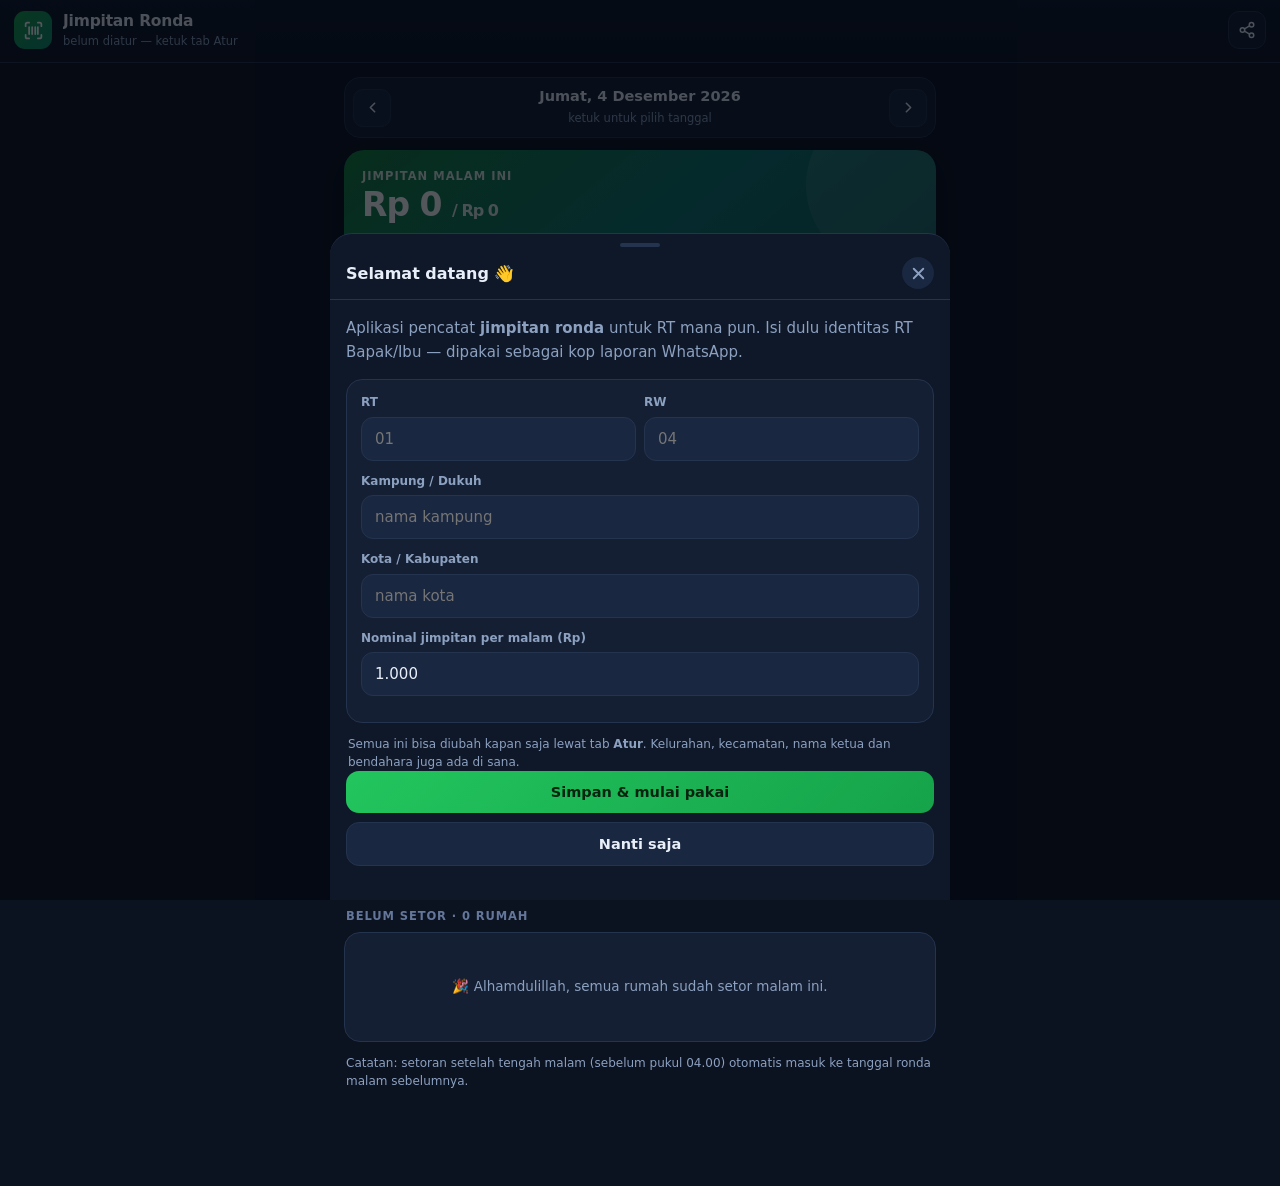
<file: index.html>
<!DOCTYPE html>
<html lang="id">
<head>
<meta charset="utf-8">
<meta name="viewport" content="width=device-width, initial-scale=1, maximum-scale=1, user-scalable=no, viewport-fit=cover">

  <!-- ===== PWA / iPhone: pasang lewat Safari > Bagikan > Tambah ke Layar Utama ===== -->
  <link rel="manifest" href="manifest.webmanifest">
  <meta name="theme-color" content="#0B1120">
  <meta name="mobile-web-app-capable" content="yes">
  <meta name="apple-mobile-web-app-capable" content="yes">
  <meta name="apple-mobile-web-app-status-bar-style" content="black-translucent">
  <meta name="apple-mobile-web-app-title" content="Jimpitan">
  <meta name="format-detection" content="telephone=no">
  <link rel="apple-touch-icon" href="ikon/apple-touch-icon.png">
  <link rel="icon" type="image/png" sizes="192x192" href="ikon/ikon-192.png">
<meta name="theme-color" content="#0B1220">
<title>Jimpitan Ronda RT 01 RW 04</title>
<link rel="stylesheet" href="app.css">
</head>
<body>

<!-- ======================= HEADER ======================= -->
<header id="appbar">
  <div class="ab-left">
    <div class="ab-logo">
      <svg viewBox="0 0 24 24" fill="none" stroke="currentColor" stroke-width="2" stroke-linecap="round" stroke-linejoin="round">
        <path d="M3 7V5a2 2 0 0 1 2-2h2M17 3h2a2 2 0 0 1 2 2v2M21 17v2a2 2 0 0 1-2 2h-2M7 21H5a2 2 0 0 1-2-2v-2"/>
        <path d="M7 8v8M10.5 8v8M14 8v8M17 8v8"/>
      </svg>
    </div>
    <div class="ab-txt">
      <h1 id="abTitle">Jimpitan Ronda</h1>
      <p id="abSub">RT 01 / RW 04 · Margorejo</p>
    </div>
  </div>
  <button class="ab-btn" id="btnHeaderAction" title="Bagikan">
    <svg viewBox="0 0 24 24" fill="none" stroke="currentColor" stroke-width="2" stroke-linecap="round" stroke-linejoin="round">
      <circle cx="18" cy="5" r="3"/><circle cx="6" cy="12" r="3"/><circle cx="18" cy="19" r="3"/>
      <path d="M8.6 13.5l6.8 4M15.4 6.5l-6.8 4"/>
    </svg>
  </button>
</header>

<!-- ======================= MAIN ======================= -->
<main id="main">
  <section id="view-ronda" class="view"></section>
  <section id="view-rumah" class="view hidden"></section>
  <section id="view-rekap" class="view hidden"></section>
  <section id="view-kas" class="view hidden"></section>
  <section id="view-atur" class="view hidden"></section>
</main>

<!-- ======================= BOTTOM NAV ======================= -->
<nav id="tabbar">
  <button class="tab active" data-tab="ronda">
    <svg viewBox="0 0 24 24" fill="none" stroke="currentColor" stroke-width="2" stroke-linecap="round" stroke-linejoin="round"><path d="M3 7V5a2 2 0 0 1 2-2h2M17 3h2a2 2 0 0 1 2 2v2M21 17v2a2 2 0 0 1-2 2h-2M7 21H5a2 2 0 0 1-2-2v-2"/><path d="M3 12h18"/></svg>
    <span>Ronda</span>
  </button>
  <button class="tab" data-tab="rumah">
    <svg viewBox="0 0 24 24" fill="none" stroke="currentColor" stroke-width="2" stroke-linecap="round" stroke-linejoin="round"><path d="M3 10.5 12 3l9 7.5"/><path d="M5 9.5V21h14V9.5"/><path d="M9.5 21v-6h5v6"/></svg>
    <span>Rumah</span>
  </button>
  <button class="tab" data-tab="rekap">
    <svg viewBox="0 0 24 24" fill="none" stroke="currentColor" stroke-width="2" stroke-linecap="round" stroke-linejoin="round"><path d="M4 20V10M10 20V4M16 20v-7M22 20H2"/></svg>
    <span>Rekap</span>
  </button>
  <button class="tab" data-tab="kas">
    <svg viewBox="0 0 24 24" fill="none" stroke="currentColor" stroke-width="2" stroke-linecap="round" stroke-linejoin="round"><rect x="2" y="6" width="20" height="13" rx="2"/><path d="M2 10h20"/><path d="M6 15h4"/></svg>
    <span>Kas</span>
  </button>
  <button class="tab" data-tab="atur">
    <svg viewBox="0 0 24 24" fill="none" stroke="currentColor" stroke-width="2" stroke-linecap="round" stroke-linejoin="round"><circle cx="12" cy="12" r="3"/><path d="M19.4 15a1.65 1.65 0 0 0 .33 1.82l.06.06a2 2 0 1 1-2.83 2.83l-.06-.06a1.65 1.65 0 0 0-1.82-.33 1.65 1.65 0 0 0-1 1.51V21a2 2 0 1 1-4 0v-.09A1.65 1.65 0 0 0 9 19.4a1.65 1.65 0 0 0-1.82.33l-.06.06a2 2 0 1 1-2.83-2.83l.06-.06A1.65 1.65 0 0 0 4.6 15a1.65 1.65 0 0 0-1.51-1H3a2 2 0 1 1 0-4h.09A1.65 1.65 0 0 0 4.6 9a1.65 1.65 0 0 0-.33-1.82l-.06-.06a2 2 0 1 1 2.83-2.83l.06.06A1.65 1.65 0 0 0 9 4.6h.09A1.65 1.65 0 0 0 10 3.09V3a2 2 0 1 1 4 0v.09a1.65 1.65 0 0 0 1 1.51 1.65 1.65 0 0 0 1.82-.33l.06-.06a2 2 0 1 1 2.83 2.83l-.06.06A1.65 1.65 0 0 0 19.4 9v.09a1.65 1.65 0 0 0 1.51 1H21a2 2 0 1 1 0 4h-.09a1.65 1.65 0 0 0-1.51 1z"/></svg>
    <span>Atur</span>
  </button>
</nav>

<!-- ======================= SCANNER ======================= -->
<div id="scanOverlay" class="hidden">
  <div id="reader"></div>
  <div class="scan-ui">
    <div class="scan-top">
      <button class="icon-btn" id="scanClose" aria-label="Tutup">
        <svg viewBox="0 0 24 24" fill="none" stroke="currentColor" stroke-width="2.4" stroke-linecap="round"><path d="M18 6 6 18M6 6l12 12"/></svg>
      </button>
      <div class="scan-title">
        <strong id="scanTitle">Scan Barcode</strong>
        <small id="scanSub">Arahkan ke stiker barcode rumah</small>
      </div>
      <button class="icon-btn" id="scanTorch" aria-label="Senter">
        <svg viewBox="0 0 24 24" fill="none" stroke="currentColor" stroke-width="2" stroke-linecap="round" stroke-linejoin="round"><path d="M9 2h6l-1 6 3 2-7 12 1.5-9H8l1-11z"/></svg>
      </button>
    </div>

    <div class="scan-frame"><span></span><span></span><span></span><span></span><div class="scan-line"></div></div>

    <div class="scan-bottom">
      <div id="scanToast" class="scan-toast hidden"></div>
      <div id="scanCounter" class="scan-counter"></div>
      <button class="btn btn-ghost btn-block" id="scanManual">Kode tidak terbaca? Ketik manual</button>
    </div>
  </div>
</div>

<!-- ======================= MODAL / SHEET ======================= -->
<div id="sheetWrap" class="hidden">
  <div class="sheet-bg" id="sheetBg"></div>
  <div class="sheet" id="sheet">
    <div class="sheet-grip"></div>
    <div class="sheet-head"><h3 id="sheetTitle">Judul</h3>
      <button class="icon-btn sm" id="sheetClose"><svg viewBox="0 0 24 24" fill="none" stroke="currentColor" stroke-width="2.4" stroke-linecap="round"><path d="M18 6 6 18M6 6l12 12"/></svg></button>
    </div>
    <div class="sheet-body" id="sheetBody"></div>
  </div>
</div>

<div id="toast"></div>

<script src="lib/html5-qrcode.min.js"></script>
<script src="lib/qrcode-gen.min.js"></script>
<script src="app.js"></script>
</body>
</html>
</file>
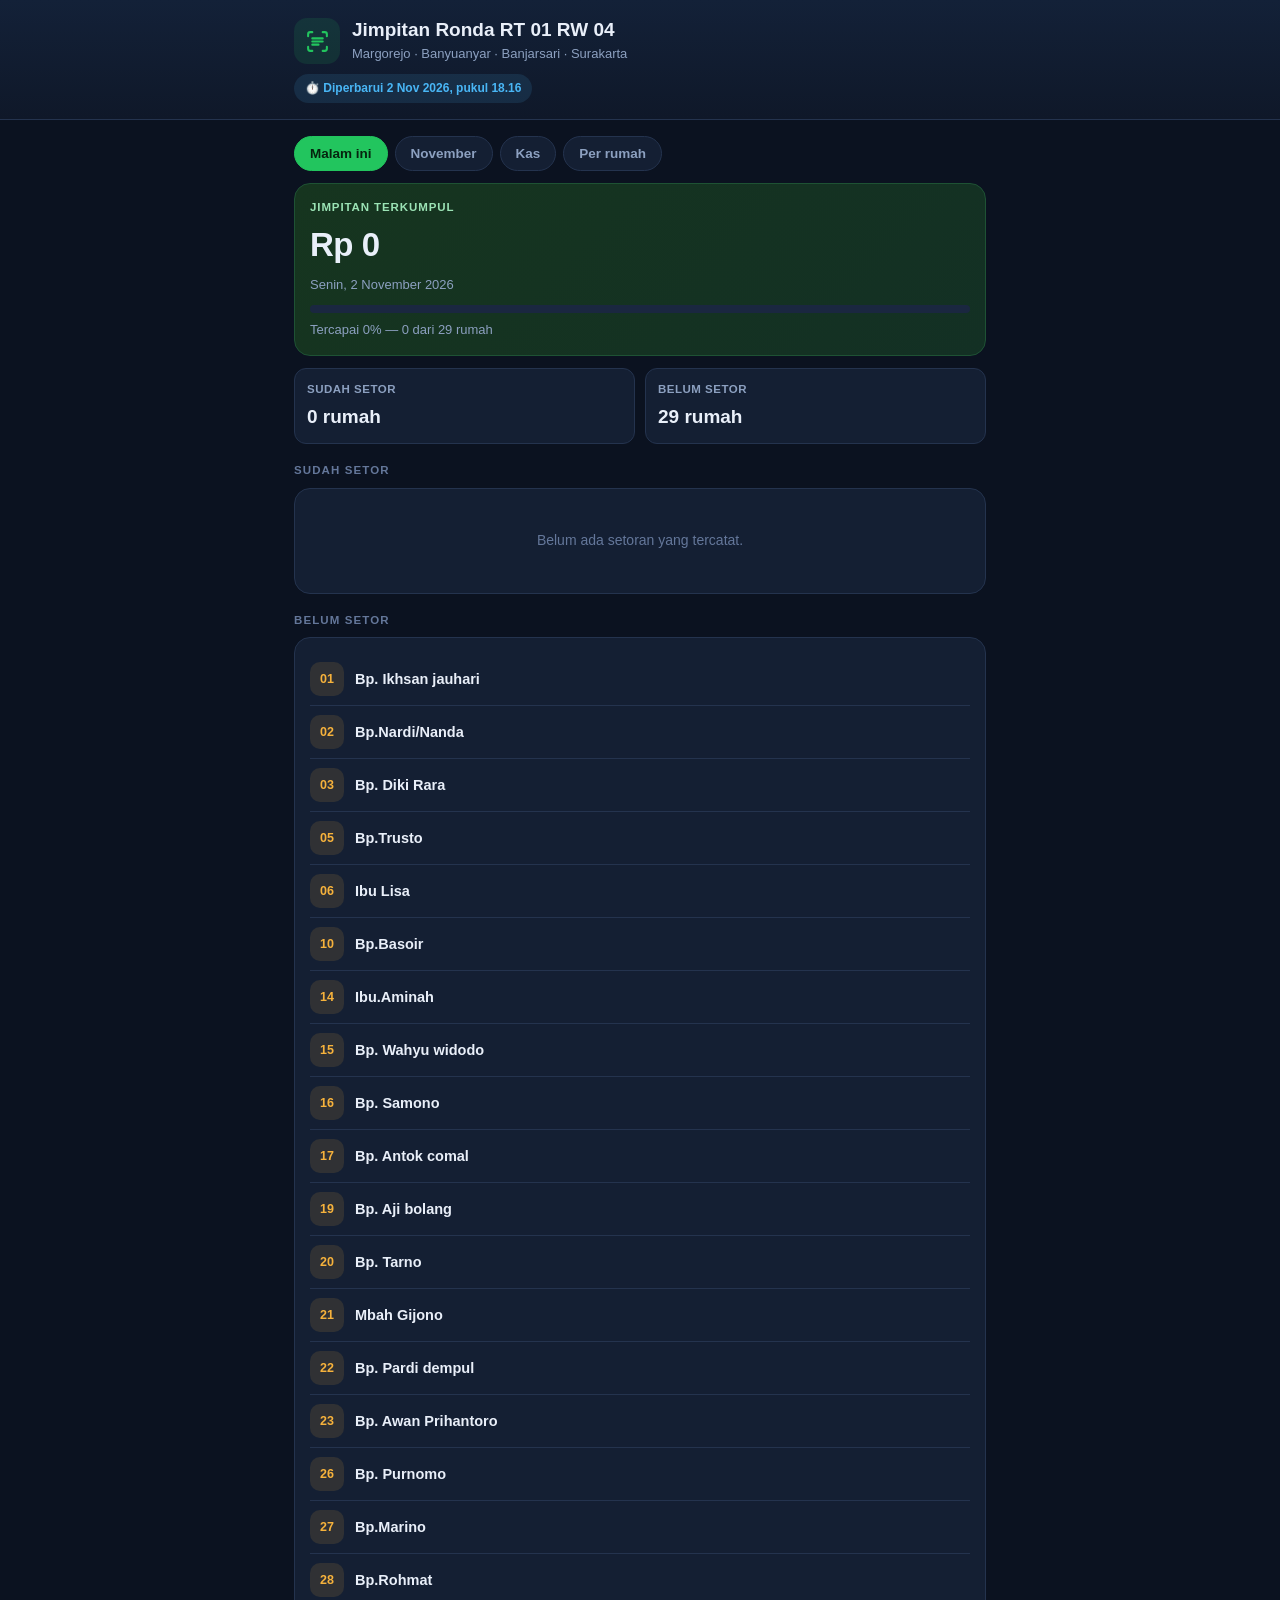
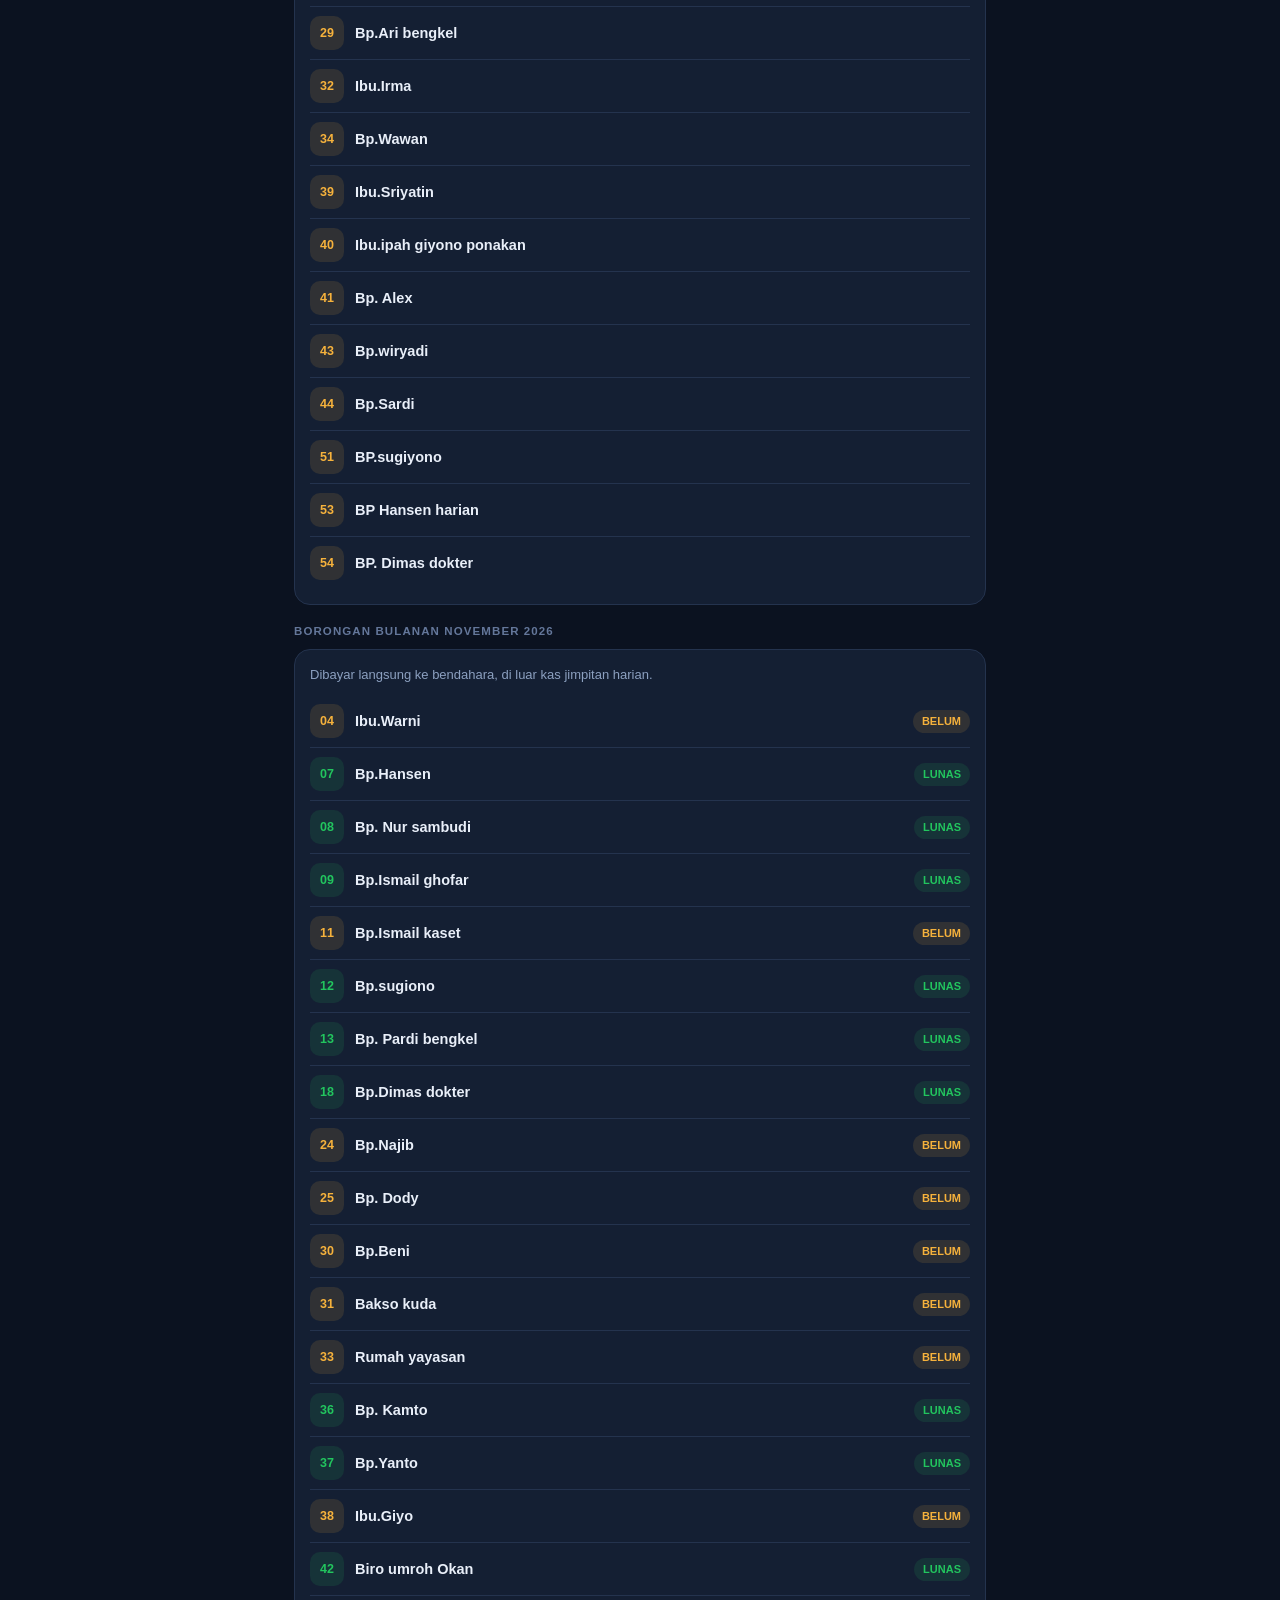
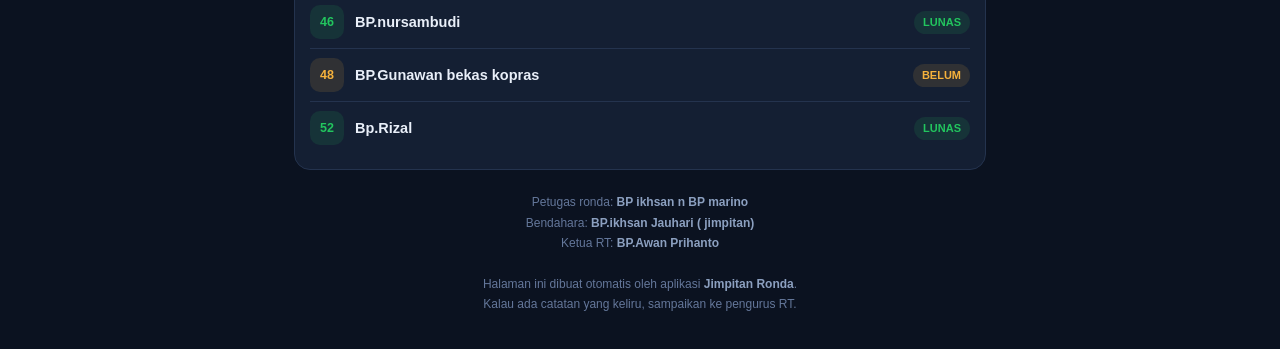
<file: warga/index.html>
<!DOCTYPE html>
<html lang="id">
<head>
<meta charset="utf-8">
<meta name="viewport" content="width=device-width,initial-scale=1,viewport-fit=cover">
<title>Laporan Jimpitan Ronda</title>
<meta name="theme-color" content="#0B1220">
<meta name="description" content="Laporan terbuka jimpitan ronda — bisa dilihat semua warga.">
<style>
:root{
  --bg:#0B1220; --bg2:#0F1829; --card:#141F33; --card2:#1A2740; --line:#24334E;
  --tx:#E9EFF9; --mut:#8CA0C0; --mut2:#64779A;
  --grn:#22C55E; --grn-bg:rgba(34,197,94,.12);
  --amb:#F6B23C; --amb-bg:rgba(246,178,60,.12);
  --red:#F2545B; --blu:#49B6F5; --blu-bg:rgba(73,182,245,.12);
  --r:16px; --r2:12px;
}
*{box-sizing:border-box;-webkit-tap-highlight-color:transparent}
html,body{margin:0;padding:0}
body{
  background:var(--bg); color:var(--tx); font:15px/1.55 -apple-system,BlinkMacSystemFont,"Segoe UI",Roboto,"Helvetica Neue",Arial,sans-serif;
  padding:0 0 calc(34px + env(safe-area-inset-bottom)); -webkit-text-size-adjust:100%;
}
.wrap{max-width:720px;margin:0 auto;padding:0 14px}
header{
  background:linear-gradient(180deg,#132138,#0F1829); border-bottom:1px solid var(--line);
  padding:calc(18px + env(safe-area-inset-top)) 0 16px; margin-bottom:14px;
}
header .wrap{display:flex;align-items:center;gap:12px}
.logo{width:46px;height:46px;flex:0 0 46px;border-radius:13px;background:var(--grn-bg);display:flex;align-items:center;justify-content:center}
h1{font-size:19px;margin:0;line-height:1.25}
.sub{color:var(--mut);font-size:13px;margin-top:2px}
.stamp{
  display:inline-flex;align-items:center;gap:6px;margin-top:10px;padding:5px 11px;border-radius:999px;
  background:var(--blu-bg);color:var(--blu);font-size:12px;font-weight:600;
}
.tabs{display:flex;gap:7px;overflow-x:auto;padding:2px 0 12px;scrollbar-width:none}
.tabs::-webkit-scrollbar{display:none}
.tab{
  flex:0 0 auto;padding:9px 15px;border-radius:999px;border:1px solid var(--line);background:var(--card);
  color:var(--mut);font-size:13.5px;font-weight:600;cursor:pointer;white-space:nowrap;
}
.tab.on{background:var(--grn);border-color:var(--grn);color:#06240F}
.card{background:var(--card);border:1px solid var(--line);border-radius:var(--r);padding:15px;margin-bottom:12px}
.big{background:linear-gradient(135deg,#16351F,#133024);border-color:#1E5234}
.big .lbl{color:#9BE3B5;font-size:11.5px;letter-spacing:.9px;font-weight:700;text-transform:uppercase}
.big .num{font-size:33px;font-weight:800;letter-spacing:-.5px;margin-top:3px}
.big .num small{font-size:15px;color:var(--mut);font-weight:600}
.grid{display:grid;grid-template-columns:1fr 1fr;gap:10px;margin-bottom:12px}
.mini{background:var(--card);border:1px solid var(--line);border-radius:var(--r2);padding:12px}
.mini .l{color:var(--mut);font-size:11.5px;font-weight:600;text-transform:uppercase;letter-spacing:.5px}
.mini .v{font-size:19px;font-weight:700;margin-top:3px}
.sec{color:var(--mut2);font-size:11.5px;font-weight:700;letter-spacing:1.1px;text-transform:uppercase;margin:18px 0 8px}
.li{display:flex;align-items:center;gap:11px;padding:9px 0;border-bottom:1px solid var(--line)}
.li:last-child{border-bottom:0}
.li .no{
  flex:0 0 34px;height:34px;border-radius:10px;background:var(--card2);display:flex;align-items:center;
  justify-content:center;font-weight:700;font-size:12.5px;color:var(--mut)
}
.li .nm{flex:1;min-width:0}
.li .nm b{display:block;font-weight:600;font-size:14.5px;overflow:hidden;text-overflow:ellipsis;white-space:nowrap}
.li .nm small{color:var(--mut2);font-size:11.5px}
.li .rp{font-weight:700;font-size:14px;white-space:nowrap}
.ok .no{background:var(--grn-bg);color:var(--grn)}
.no-pay .no{background:var(--amb-bg);color:var(--amb)}
.pill{display:inline-block;padding:3px 9px;border-radius:999px;font-size:11px;font-weight:700}
.pill.g{background:var(--grn-bg);color:var(--grn)}
.pill.a{background:var(--amb-bg);color:var(--amb)}
.bar{height:8px;border-radius:999px;background:var(--card2);overflow:hidden;margin-top:10px}
.bar i{display:block;height:100%;background:linear-gradient(90deg,var(--grn),#4ADE80);border-radius:999px}
.kv{display:flex;justify-content:space-between;gap:12px;padding:8px 0;border-bottom:1px dashed var(--line);font-size:14px}
.kv:last-child{border-bottom:0}
.kv span{color:var(--mut)}
.kv b{white-space:nowrap}
.plus{color:var(--grn)} .minus{color:var(--red)}
.night{display:flex;align-items:center;gap:10px;padding:7px 0}
.night .d{flex:0 0 58px;color:var(--mut);font-size:12.5px}
.night .t{flex:1;height:7px;background:var(--card2);border-radius:999px;overflow:hidden}
.night .t i{display:block;height:100%;background:var(--grn)}
.night .v{flex:0 0 auto;font-size:12.5px;font-weight:700}
.empty{text-align:center;color:var(--mut2);padding:26px 10px;font-size:14px}
.foot{color:var(--mut2);font-size:12px;text-align:center;line-height:1.7;margin-top:22px;padding:0 6px}
.foot b{color:var(--mut)}
.hid{display:none!important}
#muat{text-align:center;padding:60px 20px;color:var(--mut)}
.err{background:var(--amb-bg);border:1px solid #4A3B1C;color:#F7D9A4;border-radius:var(--r);padding:16px;line-height:1.65}
.err h2{margin:0 0 7px;font-size:16px;color:var(--amb)}
@media print{
  body{background:#fff;color:#000;padding:0}
  .tabs,.foot{display:none}
  .card,.mini{border-color:#bbb;background:#fff;break-inside:avoid}
  .big{background:#eef9f0}
  .sec{color:#444}
  section{display:block!important}
}
</style>
</head>
<body>

<header>
  <div class="wrap">
    <div class="logo">
      <svg width="25" height="25" viewBox="0 0 24 24" fill="none" stroke="#22C55E" stroke-width="2" stroke-linecap="round">
        <path d="M3 7V5a2 2 0 0 1 2-2h2M17 3h2a2 2 0 0 1 2 2v2M21 17v2a2 2 0 0 1-2 2h-2M7 21H5a2 2 0 0 1-2-2v-2"/>
        <path d="M7 12h10M7 9h10M7 15h6"/>
      </svg>
    </div>
    <div style="min-width:0">
      <h1 id="judul">Laporan Jimpitan Ronda</h1>
      <div class="sub" id="alamat">memuat…</div>
    </div>
  </div>
  <div class="wrap"><span class="stamp" id="stamp">⏱️ memuat…</span></div>
</header>

<div class="wrap">
  <div id="muat">Memuat laporan…</div>

  <div id="isi" class="hid">
    <div class="tabs" id="tabs"></div>

    <!-- ============ MALAM INI ============ -->
    <section id="t-harian">
      <div class="card big">
        <div class="lbl">Jimpitan terkumpul</div>
        <div class="num" id="h-total">Rp 0</div>
        <div class="sub" id="h-tanggal" style="margin-top:4px"></div>
        <div class="bar"><i id="h-bar" style="width:0%"></i></div>
        <div class="sub" id="h-capai" style="margin-top:7px"></div>
      </div>
      <div class="grid">
        <div class="mini"><div class="l">Sudah setor</div><div class="v" id="h-sudah">0</div></div>
        <div class="mini"><div class="l">Belum setor</div><div class="v" id="h-belum">0</div></div>
      </div>
      <div class="sec">Sudah setor</div>
      <div class="card" id="h-list-sudah"></div>
      <div class="sec">Belum setor</div>
      <div class="card" id="h-list-belum"></div>
      <div id="h-borongan"></div>
    </section>

    <!-- ============ BULAN INI ============ -->
    <section id="t-bulan" class="hid">
      <div class="card big">
        <div class="lbl">Total jimpitan bulan ini</div>
        <div class="num" id="b-total">Rp 0</div>
        <div class="sub" id="b-nama" style="margin-top:4px"></div>
      </div>
      <div class="grid">
        <div class="mini"><div class="l">Malam ronda</div><div class="v" id="b-malam">0</div></div>
        <div class="mini"><div class="l">Rata-rata / malam</div><div class="v" id="b-rata">Rp 0</div></div>
      </div>
      <div class="sec">Rincian per malam</div>
      <div class="card" id="b-list"></div>
    </section>

    <!-- ============ KAS ============ -->
    <section id="t-kas" class="hid">
      <div class="card big">
        <div class="lbl">Saldo kas ronda</div>
        <div class="num" id="k-saldo">Rp 0</div>
      </div>
      <div class="card">
        <div class="kv"><span>Saldo awal</span><b id="k-awal">Rp 0</b></div>
        <div class="kv"><span>Jimpitan masuk</span><b class="plus" id="k-jimp">Rp 0</b></div>
        <div class="kv"><span>Pemasukan lain</span><b class="plus" id="k-masuk">Rp 0</b></div>
        <div class="kv"><span>Pengeluaran</span><b class="minus" id="k-keluar">Rp 0</b></div>
        <div class="kv"><span><b>Saldo akhir</b></span><b id="k-akhir">Rp 0</b></div>
      </div>
      <div class="sec">Mutasi terakhir</div>
      <div class="card" id="k-list"></div>
    </section>

    <!-- ============ PER RUMAH ============ -->
    <section id="t-rumah" class="hid">
      <div class="sec" style="margin-top:0">Keaktifan tiap rumah bulan ini</div>
      <div class="card" id="r-list"></div>
    </section>

    <div class="foot" id="foot"></div>
  </div>
</div>

<script>
/* =======================================================================
   Halaman laporan terbuka untuk warga.
   Datanya TIDAK disimpan di server mana pun. Dua sumber yang didukung:
     1. Tertempel di tautan  →  .../warga/#z<data terkompresi>
     2. Berkas yang diterbitkan pengurus  →  ../data/laporan.json
   Jadi halaman ini tetap jalan di hosting statis seperti GitHub Pages.
   ======================================================================= */
(function () {
  var $ = function (s) { return document.querySelector(s); };
  var BULAN = ['Januari','Februari','Maret','April','Mei','Juni','Juli','Agustus','September','Oktober','November','Desember'];
  var HARI = ['Minggu','Senin','Selasa','Rabu','Kamis','Jumat','Sabtu'];

  function rp(n) {
    n = Math.round(Number(n) || 0);
    return 'Rp ' + n.toLocaleString('id-ID');
  }
  function esc(s) {
    return String(s == null ? '' : s).replace(/[&<>"']/g, function (c) {
      return { '&': '&amp;', '<': '&lt;', '>': '&gt;', '"': '&quot;', "'": '&#39;' }[c];
    });
  }
  function tglPanjang(s) {
    var p = String(s || '').split('-'); if (p.length !== 3) return s || '';
    var d = new Date(+p[0], +p[1] - 1, +p[2]);
    return HARI[d.getDay()] + ', ' + (+p[2]) + ' ' + BULAN[+p[1] - 1] + ' ' + p[0];
  }
  function tglPendek(s) {
    var p = String(s || '').split('-'); if (p.length !== 3) return s || '';
    return (+p[2]) + ' ' + BULAN[+p[1] - 1].slice(0, 3);
  }
  function namaBulan(s) {
    var p = String(s || '').split('-'); if (p.length < 2) return s || '';
    return BULAN[+p[1] - 1] + ' ' + p[0];
  }
  function waktu(iso) {
    try {
      var d = new Date(iso);
      return tglPendek(d.getFullYear() + '-' + ('0' + (d.getMonth() + 1)).slice(-2) + '-' + ('0' + d.getDate()).slice(-2)) +
        ' ' + d.getFullYear() + ', pukul ' + ('0' + d.getHours()).slice(-2) + '.' + ('0' + d.getMinutes()).slice(-2);
    } catch (e) { return String(iso || ''); }
  }

  /* ---------- pembacaan data dari tautan ---------- */
  function b64urlKeBytes(s) {
    s = s.replace(/-/g, '+').replace(/_/g, '/');
    while (s.length % 4) s += '=';
    var bin = atob(s), arr = new Uint8Array(bin.length);
    for (var i = 0; i < bin.length; i++) arr[i] = bin.charCodeAt(i);
    return arr;
  }
  function bytesKeTeks(arr) { return new TextDecoder().decode(arr); }

  async function dariHash(h) {
    h = h.replace(/^#/, '');
    if (!h) return null;
    var mode = h.charAt(0), data = h.slice(1);
    var bytes = b64urlKeBytes(data);
    if (mode === 'z') {
      if (!self.DecompressionStream) throw new Error('browser-lama');
      var ds = new DecompressionStream('deflate-raw');
      var buf = await new Response(new Blob([bytes]).stream().pipeThrough(ds)).arrayBuffer();
      return JSON.parse(bytesKeTeks(new Uint8Array(buf)));
    }
    return JSON.parse(bytesKeTeks(bytes));
  }

  async function dariBerkas() {
    var r = await fetch('../data/laporan.json?t=' + Date.now(), { cache: 'no-store' });
    if (!r.ok) throw new Error('404');
    return r.json();
  }

  /* ---------- penggambaran ---------- */
  function barisRumah(no, nama, kanan, kelas, bawah) {
    return '<div class="li ' + (kelas || '') + '">' +
      '<div class="no">' + esc(no) + '</div>' +
      '<div class="nm"><b>' + esc(nama) + '</b>' + (bawah ? '<small>' + esc(bawah) + '</small>' : '') + '</div>' +
      (kanan ? '<div class="rp">' + kanan + '</div>' : '') + '</div>';
  }
  function kosong(t) { return '<div class="empty">' + esc(t) + '</div>'; }

  function gambar(d) {
    var s = d.rt || {};
    var judul = 'Jimpitan Ronda' + (s.rt ? ' RT ' + s.rt : '') + (s.rw ? ' RW ' + s.rw : '');
    document.title = judul;
    $('#judul').textContent = judul;
    $('#alamat').textContent = [s.kampung, s.kel, s.kec, s.kota].filter(Boolean).join(' · ') || 'Laporan terbuka untuk warga';
    $('#stamp').textContent = '⏱️ Diperbarui ' + waktu(d.ts);

    /* ---- harian ---- */
    var h = d.h || { tot: 0, sudah: [], belum: [] };
    var sudah = h.sudah || [], belum = h.belum || [];
    var jml = sudah.length + belum.length;
    var pct = jml ? Math.round(sudah.length / jml * 100) : 0;
    $('#h-total').textContent = rp(h.tot);
    $('#h-tanggal').textContent = tglPanjang(d.tgl);
    $('#h-bar').style.width = pct + '%';
    $('#h-capai').textContent = 'Tercapai ' + pct + '% — ' + sudah.length + ' dari ' + jml + ' rumah';
    $('#h-sudah').textContent = sudah.length + ' rumah';
    $('#h-belum').textContent = belum.length + ' rumah';
    $('#h-list-sudah').innerHTML = sudah.length
      ? sudah.map(function (x) { return barisRumah(x[0], x[1], rp(x[2]), 'ok', x[3] ? 'pukul ' + x[3] : ''); }).join('')
      : kosong('Belum ada setoran yang tercatat.');
    $('#h-list-belum').innerHTML = belum.length
      ? belum.map(function (x) { return barisRumah(x[0], x[1], '', 'no-pay', ''); }).join('')
      : kosong('Semua rumah sudah setor. 🎉');

    var bor = (d.b && d.b.bor) || [];
    $('#h-borongan').innerHTML = bor.length
      ? '<div class="sec">Borongan bulanan ' + esc(namaBulan(d.bln)) + '</div><div class="card">' +
        '<p style="margin:0 0 10px;color:var(--mut);font-size:13px">Dibayar langsung ke bendahara, di luar kas jimpitan harian.</p>' +
        bor.map(function (x) {
          return barisRumah(x[0], x[1], '<span class="pill ' + (x[2] ? 'g' : 'a') + '">' + (x[2] ? 'LUNAS' : 'BELUM') + '</span>',
            x[2] ? 'ok' : 'no-pay', '');
        }).join('') + '</div>'
      : '';

    /* ---- bulanan ---- */
    var b = d.b || { tot: 0, malam: [] };
    var malam = b.malam || [];
    var maks = malam.reduce(function (a, x) { return Math.max(a, x[1] || 0); }, 0) || 1;
    $('#b-total').textContent = rp(b.tot);
    $('#b-nama').textContent = namaBulan(d.bln);
    $('#b-malam').textContent = malam.length + ' malam';
    $('#b-rata').textContent = rp(malam.length ? b.tot / malam.length : 0);
    $('#b-list').innerHTML = malam.length
      ? malam.map(function (x) {
          return '<div class="night"><div class="d">' + esc(tglPendek(x[0])) + '</div>' +
            '<div class="t"><i style="width:' + Math.round((x[1] || 0) / maks * 100) + '%"></i></div>' +
            '<div class="v">' + rp(x[1]) + '</div></div>';
        }).join('')
      : kosong('Belum ada setoran bulan ini.');

    /* ---- kas ---- */
    var k = d.k || {};
    $('#k-saldo').textContent = rp(k.saldo);
    $('#k-awal').textContent = rp(k.awal);
    $('#k-jimp').textContent = '+ ' + rp(k.jimp);
    $('#k-masuk').textContent = '+ ' + rp(k.masuk);
    $('#k-keluar').textContent = '− ' + rp(k.keluar);
    $('#k-akhir').textContent = rp(k.saldo);
    var mut = k.mut || [];
    $('#k-list').innerHTML = mut.length
      ? mut.map(function (x) {
          var masuk = x[1] === 'masuk';
          return '<div class="kv"><span>' + esc(tglPendek(x[0])) + ' · ' + esc(x[2]) + '</span>' +
            '<b class="' + (masuk ? 'plus' : 'minus') + '">' + (masuk ? '+ ' : '− ') + rp(x[3]) + '</b></div>';
        }).join('')
      : kosong('Belum ada catatan pemasukan / pengeluaran.');

    /* ---- per rumah ---- */
    var pr = d.pr || [];
    $('#r-list').innerHTML = pr.length
      ? pr.map(function (x) {
          var p = x[3] ? Math.round(x[2] / x[3] * 100) : 0;
          return barisRumah(x[0], x[1], rp(x[4]), p >= 50 ? 'ok' : 'no-pay',
            x[2] + ' dari ' + x[3] + ' malam · ' + p + '%');
        }).join('')
      : kosong('Belum ada data.');

    /* ---- kaki ---- */
    var ttd = [];
    if (s.koor) ttd.push('Petugas ronda: <b>' + esc(s.koor) + '</b>');
    if (s.bendahara) ttd.push('Bendahara: <b>' + esc(s.bendahara) + '</b>');
    if (s.ketua) ttd.push('Ketua RT: <b>' + esc(s.ketua) + '</b>');
    $('#foot').innerHTML = ttd.join('<br>') +
      (ttd.length ? '<br><br>' : '') +
      'Halaman ini dibuat otomatis oleh aplikasi <b>Jimpitan Ronda</b>.<br>' +
      'Kalau ada catatan yang keliru, sampaikan ke pengurus RT.';

    /* ---- tab ---- */
    var daftar = [
      ['harian', 'Malam ini'],
      ['bulan', namaBulan(d.bln).split(' ')[0]],
      ['kas', 'Kas'],
      ['rumah', 'Per rumah']
    ];
    $('#tabs').innerHTML = daftar.map(function (t, i) {
      return '<button class="tab' + (i === 0 ? ' on' : '') + '" data-t="' + t[0] + '">' + esc(t[1]) + '</button>';
    }).join('');
    $('#tabs').addEventListener('click', function (e) {
      var b = e.target.closest('.tab'); if (!b) return;
      [].forEach.call(document.querySelectorAll('.tab'), function (x) { x.classList.toggle('on', x === b); });
      daftar.forEach(function (t) { $('#t-' + t[0]).classList.toggle('hid', t[0] !== b.dataset.t); });
      window.scrollTo({ top: 0, behavior: 'smooth' });
    });

    $('#muat').classList.add('hid');
    $('#isi').classList.remove('hid');
  }

  function galat(judul, pesan) {
    $('#stamp').textContent = '⚠️ tidak ada data';
    $('#alamat').textContent = 'Laporan terbuka untuk warga';
    $('#muat').innerHTML = '<div class="err"><h2>' + esc(judul) + '</h2>' + pesan + '</div>';
  }

  (async function () {
    try {
      var d = location.hash.length > 2 ? await dariHash(location.hash) : await dariBerkas();
      if (!d || !d.v) throw new Error('format');
      gambar(d);
    } catch (e) {
      var pesan = String(e && e.message);
      if (pesan === '404') {
        galat('Belum ada laporan yang diterbitkan',
          'Pengurus RT belum mengunggah laporan ke halaman ini.<br><br>' +
          'Biasanya laporan dibagikan lewat <b>tautan di grup WhatsApp RT</b> — ' +
          'buka tautan itu supaya rinciannya muncul di sini.');
      } else if (pesan === 'browser-lama') {
        galat('Browser perlu diperbarui',
          'Tautan laporan ini dipadatkan supaya pendek, dan browser versi lama belum bisa membukanya.<br><br>' +
          'Silakan perbarui Chrome / Safari, atau buka tautannya di HP lain.');
      } else {
        galat('Tautan laporan tidak terbaca',
          'Kemungkinan tautannya terpotong saat disalin dari WhatsApp.<br><br>' +
          'Minta pengurus mengirim ulang tautannya, lalu buka dengan <b>menekan tautannya langsung</b> ' +
          '(bukan menyalin sebagian teks).');
      }
    }
  })();

  window.addEventListener('hashchange', function () { location.reload(); });
})();
</script>
</body>
</html>
</file>
<file: app.css>
/* ============ Jimpitan Ronda RT 01/04 Margorejo — tema gelap ============ */
:root{
  --bg:#0B1220; --bg2:#0F1829;
  --card:#141F33; --card2:#1A2740; --line:#24334E;
  --tx:#E9EFF9; --mut:#8CA0C0; --mut2:#64779A;
  --grn:#22C55E; --grn-d:#16A34A; --grn-bg:rgba(34,197,94,.12);
  --amb:#F6B23C; --amb-bg:rgba(246,178,60,.12);
  --red:#F2545B; --red-bg:rgba(242,84,91,.12);
  --blu:#49B6F5; --blu-bg:rgba(73,182,245,.12);
  --r:16px; --r2:12px;
  --shadow:0 10px 30px rgba(0,0,0,.45);
}
body.terang{
  --bg:#F2F5FA; --bg2:#FFFFFF;
  --card:#FFFFFF; --card2:#F5F8FD; --line:#DEE6F1;
  --tx:#101C30; --mut:#5A6B86; --mut2:#8696AE;
  --grn-bg:rgba(22,163,74,.10); --amb-bg:rgba(217,135,8,.12);
  --red-bg:rgba(220,38,38,.10); --blu-bg:rgba(2,132,199,.10);
  --amb:#C97C09; --red:#DC2626; --blu:#0284C7;
  --shadow:0 8px 24px rgba(16,34,64,.10);
}
*{box-sizing:border-box;-webkit-tap-highlight-color:transparent}
html,body{margin:0;padding:0;height:100%}
body{
  background:var(--bg); color:var(--tx);
  font-family:system-ui,-apple-system,"Segoe UI",Roboto,"Helvetica Neue",Arial,sans-serif;
  font-size:15px; line-height:1.45; overscroll-behavior-y:none;
}
.hidden{display:none !important}
button,input,select,textarea{font-family:inherit;font-size:inherit;color:inherit}

/* ---------------- App bar ---------------- */
#appbar{
  position:sticky;top:0;z-index:40;display:flex;align-items:center;gap:10px;
  padding:12px 14px;background:linear-gradient(180deg,var(--bg2),var(--bg));
  border-bottom:1px solid var(--line);
}
.ab-left{display:flex;align-items:center;gap:11px;flex:1;min-width:0}
.ab-logo{
  width:38px;height:38px;flex:none;border-radius:11px;display:grid;place-items:center;
  background:linear-gradient(135deg,var(--grn-d),#0E8F6F);color:#fff;
}
.ab-logo svg{width:21px;height:21px}
.ab-txt{min-width:0}
.ab-txt h1{margin:0;font-size:15.5px;font-weight:700;letter-spacing:-.2px;white-space:nowrap;overflow:hidden;text-overflow:ellipsis}
.ab-txt p{margin:1px 0 0;font-size:11.5px;color:var(--mut);white-space:nowrap;overflow:hidden;text-overflow:ellipsis}
.ab-btn{
  flex:none;width:38px;height:38px;border-radius:11px;border:1px solid var(--line);
  background:var(--card);display:grid;place-items:center;color:var(--tx)
}
.ab-btn svg{width:18px;height:18px}

/* ---------------- Layout ---------------- */
#main{padding:14px 14px 96px;max-width:620px;margin:0 auto}
.view{animation:fade .18s ease}
@keyframes fade{from{opacity:0;transform:translateY(5px)}to{opacity:1;transform:none}}

.card{background:var(--card);border:1px solid var(--line);border-radius:var(--r);padding:14px;margin-bottom:12px}
.card.pad0{padding:0;overflow:hidden}
.sec-title{font-size:11.5px;font-weight:700;letter-spacing:.9px;text-transform:uppercase;color:var(--mut2);margin:18px 2px 8px}
.sec-title:first-child{margin-top:4px}

/* ---------------- Date strip ---------------- */
.datebar{display:flex;align-items:center;gap:8px;background:var(--card);border:1px solid var(--line);border-radius:var(--r);padding:8px;margin-bottom:12px}
.datebar button{width:38px;height:38px;flex:none;border-radius:10px;border:1px solid var(--line);background:var(--card2);display:grid;place-items:center}
.datebar svg{width:17px;height:17px}
.datebar .dmid{flex:1;text-align:center;position:relative}
.datebar .dmid b{display:block;font-size:14.5px}
.datebar .dmid small{color:var(--mut);font-size:11.5px}
.datebar .dmid input{position:absolute;inset:0;opacity:0;width:100%;height:100%}

/* ---------------- Stats ---------------- */
.hero{
  background:linear-gradient(140deg,#15803D 0%,#0F766E 55%,#115E59 100%);
  border-radius:20px;padding:18px;color:#fff;position:relative;overflow:hidden;margin-bottom:12px;
  box-shadow:var(--shadow)
}
.hero:after{content:"";position:absolute;right:-40px;top:-50px;width:170px;height:170px;border-radius:50%;background:rgba(255,255,255,.08)}
.hero .lbl{font-size:11.5px;letter-spacing:1px;text-transform:uppercase;opacity:.85;font-weight:600}
.hero .amt{font-size:33px;font-weight:800;letter-spacing:-1px;margin:2px 0 10px;line-height:1.1}
.hero .amt small{font-size:16px;font-weight:600;opacity:.85}
.prog{height:8px;border-radius:99px;background:rgba(255,255,255,.22);overflow:hidden}
.prog i{display:block;height:100%;background:#fff;border-radius:99px;transition:width .4s ease}
.hero .foot{display:flex;justify-content:space-between;font-size:12.5px;margin-top:8px;opacity:.95}

.grid2{display:grid;grid-template-columns:1fr 1fr;gap:10px;margin-bottom:12px}
.grid3{display:grid;grid-template-columns:repeat(3,1fr);gap:10px;margin-bottom:12px}
.mini{background:var(--card);border:1px solid var(--line);border-radius:var(--r2);padding:12px}
.mini .k{font-size:11px;color:var(--mut);text-transform:uppercase;letter-spacing:.6px;font-weight:600}
.mini .v{font-size:19px;font-weight:800;margin-top:3px;letter-spacing:-.4px}
.mini.ok .v{color:var(--grn)} .mini.warn .v{color:var(--amb)} .mini.bad .v{color:var(--red)} .mini.info .v{color:var(--blu)}

/* ---------------- Buttons ---------------- */
.btn{
  display:inline-flex;align-items:center;justify-content:center;gap:8px;
  border:none;border-radius:13px;padding:13px 16px;font-weight:700;font-size:14.5px;
  background:var(--card2);color:var(--tx);border:1px solid var(--line)
}
.btn svg{width:18px;height:18px;flex:none}
.btn-block{width:100%}
.btn-primary{background:linear-gradient(135deg,var(--grn),var(--grn-d));color:#06240F;border:none}
.btn-scan{padding:18px;font-size:17px;border-radius:17px;box-shadow:0 8px 22px rgba(34,197,94,.3)}
.btn-scan svg{width:24px;height:24px}
.btn-wa{background:#25D366;color:#05291A;border:none}
.btn-amber{background:var(--amb);color:#2B1A00;border:none}
.btn-danger{background:var(--red-bg);color:var(--red);border:1px solid rgba(242,84,91,.3)}
.btn-ghost{background:transparent;border:1px dashed var(--line);color:var(--mut)}
.btn-sm{padding:8px 12px;font-size:13px;border-radius:10px}
.btn:active{transform:scale(.985)}
.row-btn{display:grid;grid-template-columns:1fr 1fr;gap:10px;margin-bottom:12px}

.fab{position:fixed;right:16px;bottom:84px;z-index:35;width:54px;height:54px;border-radius:18px;
  background:linear-gradient(135deg,var(--grn),var(--grn-d));color:#06240F;border:none;display:grid;place-items:center;
  box-shadow:0 10px 24px rgba(34,197,94,.35)}
.fab svg{width:25px;height:25px}

/* ---------------- Lists ---------------- */
.list{background:var(--card);border:1px solid var(--line);border-radius:var(--r);overflow:hidden}
.li{display:flex;align-items:center;gap:11px;padding:11px 13px;border-bottom:1px solid var(--line)}
.li:last-child{border-bottom:none}
.li .av{width:36px;height:36px;flex:none;border-radius:11px;display:grid;place-items:center;font-weight:800;font-size:12.5px;
  background:var(--card2);color:var(--mut);border:1px solid var(--line)}
.li .av.ok{background:var(--grn-bg);color:var(--grn);border-color:transparent}
.li .av.no{background:var(--red-bg);color:var(--red);border-color:transparent}
.li .mid{flex:1;min-width:0}
.li .mid b{display:block;font-size:14px;font-weight:650;white-space:nowrap;overflow:hidden;text-overflow:ellipsis}
.li .mid small{display:block;font-size:11.5px;color:var(--mut);white-space:nowrap;overflow:hidden;text-overflow:ellipsis}
.li .end{text-align:right;flex:none;display:flex;align-items:center;gap:8px}
.li .amt{font-weight:800;font-size:14px}
.li .amt.g{color:var(--grn)} .li .amt.r{color:var(--red)}
.li .xbtn{width:30px;height:30px;border-radius:9px;border:1px solid var(--line);background:transparent;color:var(--mut);display:grid;place-items:center}
.li .xbtn svg{width:14px;height:14px}
.li.tap:active{background:var(--card2)}

.empty{text-align:center;padding:30px 18px;color:var(--mut)}
.empty svg{width:40px;height:40px;opacity:.5;margin-bottom:8px}
.empty p{margin:0;font-size:13.5px}

.pill{display:inline-block;padding:3px 9px;border-radius:99px;font-size:10.5px;font-weight:700;letter-spacing:.3px}
.pill.g{background:var(--grn-bg);color:var(--grn)}
.pill.r{background:var(--red-bg);color:var(--red)}
.pill.a{background:var(--amb-bg);color:var(--amb)}
.pill.b{background:var(--blu-bg);color:var(--blu)}
.pill.n{background:var(--card2);color:var(--mut)}

/* ---------------- Inputs ---------------- */
.field{margin-bottom:12px}
.field label{display:block;font-size:12px;font-weight:650;color:var(--mut);margin-bottom:5px}
.inp{width:100%;background:var(--card2);border:1px solid var(--line);border-radius:12px;padding:12px 13px;outline:none}
.inp:focus{border-color:var(--grn);background:var(--card)}
textarea.inp{min-height:76px;resize:vertical}
.inp-grp{display:flex;gap:8px}
.inp-grp .inp{flex:1}
.search{position:relative;margin-bottom:12px}
.search svg{position:absolute;left:12px;top:50%;transform:translateY(-50%);width:17px;height:17px;color:var(--mut)}
.search .inp{padding-left:38px}
.chips{display:flex;gap:7px;overflow-x:auto;padding-bottom:3px;margin-bottom:12px;scrollbar-width:none}
.chips::-webkit-scrollbar{display:none}
.chip{flex:none;padding:8px 14px;border-radius:99px;border:1px solid var(--line);background:var(--card);
  font-size:13px;font-weight:650;color:var(--mut);white-space:nowrap}
.chip.on{background:var(--grn);border-color:var(--grn);color:#06240F}
.switch{display:flex;align-items:center;justify-content:space-between;gap:12px;padding:12px 0;border-bottom:1px solid var(--line)}
.switch:last-child{border-bottom:none}
.switch .t b{display:block;font-size:14px;font-weight:650}
.switch .t small{color:var(--mut);font-size:11.5px}
.sw{width:46px;height:27px;border-radius:99px;background:var(--card2);border:1px solid var(--line);position:relative;flex:none}
.sw i{position:absolute;top:2px;left:2px;width:21px;height:21px;border-radius:50%;background:var(--mut);transition:.2s}
.sw.on{background:var(--grn-bg);border-color:var(--grn)}
.sw.on i{left:21px;background:var(--grn)}

/* ---------------- Scanner ---------------- */
#scanOverlay{position:fixed;inset:0;z-index:90;background:#000}
#reader{position:absolute;inset:0;width:100%;height:100%}
#reader video{width:100% !important;height:100% !important;object-fit:cover !important}
#reader img[alt="Info icon"],#reader__dashboard{display:none !important}
.scan-ui{position:absolute;inset:0;display:flex;flex-direction:column;justify-content:space-between;pointer-events:none}
.scan-ui > *{pointer-events:auto}
.scan-top{display:flex;align-items:center;gap:12px;padding:14px;background:linear-gradient(180deg,rgba(0,0,0,.75),transparent)}
.scan-title{flex:1;color:#fff;min-width:0}
.scan-title strong{display:block;font-size:15px}
.scan-title small{display:block;font-size:11.5px;opacity:.75}
.icon-btn{width:40px;height:40px;flex:none;border-radius:50%;border:none;background:rgba(255,255,255,.16);color:#fff;display:grid;place-items:center;backdrop-filter:blur(6px)}
.icon-btn.sm{width:32px;height:32px;background:var(--card2);color:var(--mut)}
.icon-btn svg{width:19px;height:19px}
.icon-btn.on{background:var(--amb);color:#2B1A00}
.scan-frame{position:absolute;left:50%;top:48%;transform:translate(-50%,-50%);width:82vw;max-width:360px;height:40vw;max-height:190px}
.scan-frame span{position:absolute;width:30px;height:30px;border:4px solid var(--grn);border-radius:4px}
.scan-frame span:nth-child(1){top:0;left:0;border-right:none;border-bottom:none}
.scan-frame span:nth-child(2){top:0;right:0;border-left:none;border-bottom:none}
.scan-frame span:nth-child(3){bottom:0;left:0;border-right:none;border-top:none}
.scan-frame span:nth-child(4){bottom:0;right:0;border-left:none;border-top:none}
.scan-line{position:absolute;left:8px;right:8px;height:3px;border-radius:9px;background:linear-gradient(90deg,transparent,#22C55E,transparent);animation:sweep 2.1s ease-in-out infinite}
@keyframes sweep{0%,100%{top:6%}50%{top:92%}}
.scan-bottom{padding:14px 14px 22px;background:linear-gradient(0deg,rgba(0,0,0,.82),transparent)}
.scan-counter{color:#fff;text-align:center;font-size:12.5px;opacity:.8;margin-bottom:10px}
.scan-toast{border-radius:14px;padding:12px 14px;margin-bottom:10px;font-weight:650;animation:pop .2s ease}
.scan-toast.ok{background:#16A34A;color:#fff}
.scan-toast.warn{background:var(--amb);color:#2B1A00}
.scan-toast.err{background:#DC2626;color:#fff}
.scan-toast b{display:block;font-size:15.5px}
.scan-toast small{display:block;opacity:.9;font-size:12px}
@keyframes pop{from{transform:scale(.95);opacity:0}to{transform:none;opacity:1}}
.scan-bottom .btn-ghost{color:#fff;border-color:rgba(255,255,255,.35)}

/* ---------------- Sheet ---------------- */
#sheetWrap{position:fixed;inset:0;z-index:80;display:flex;align-items:flex-end}
.sheet-bg{position:absolute;inset:0;background:rgba(2,6,14,.68)}
.sheet{position:relative;width:100%;max-width:620px;margin:0 auto;background:var(--bg2);
  border-radius:22px 22px 0 0;border-top:1px solid var(--line);max-height:92vh;display:flex;flex-direction:column;
  animation:up .22s cubic-bezier(.2,.8,.2,1)}
@keyframes up{from{transform:translateY(100%)}to{transform:none}}
.sheet-grip{width:40px;height:4px;border-radius:99px;background:var(--line);margin:9px auto 2px}
.sheet-head{display:flex;align-items:center;gap:10px;padding:8px 16px 10px;border-bottom:1px solid var(--line)}
.sheet-head h3{margin:0;font-size:16px;flex:1}
.sheet-body{padding:16px;overflow-y:auto;-webkit-overflow-scrolling:touch}

/* ---------------- Tabbar ---------------- */
#tabbar{position:fixed;left:0;right:0;bottom:0;z-index:50;display:flex;
  background:var(--bg2);border-top:1px solid var(--line);padding:6px 4px 8px;max-width:620px;margin:0 auto}
.tab{flex:1;background:none;border:none;display:flex;flex-direction:column;align-items:center;gap:3px;color:var(--mut2);padding:4px 0}
.tab svg{width:21px;height:21px}
.tab span{font-size:10.5px;font-weight:650}
.tab.active{color:var(--grn)}

/* ---------------- Toast ---------------- */
#toast{position:fixed;left:50%;bottom:92px;transform:translateX(-50%) translateY(16px);z-index:95;
  background:#1E293B;color:#fff;padding:11px 17px;border-radius:12px;font-size:13.5px;font-weight:600;
  opacity:0;pointer-events:none;transition:.22s;max-width:88vw;text-align:center;box-shadow:var(--shadow)}
#toast.show{opacity:1;transform:translateX(-50%) translateY(0)}

/* ---------------- Misc ---------------- */
.note{font-size:12px;color:var(--mut);line-height:1.5;margin:8px 2px 0}
.kv{display:flex;justify-content:space-between;gap:12px;padding:9px 0;border-bottom:1px dashed var(--line);font-size:14px}
.kv:last-child{border-bottom:none}
.kv b{font-weight:700}
.bar{display:flex;align-items:center;gap:9px;padding:7px 0}
.bar .d{width:52px;font-size:11.5px;color:var(--mut);flex:none}
.bar .t{flex:1;height:9px;border-radius:99px;background:var(--card2);overflow:hidden}
.bar .t i{display:block;height:100%;background:linear-gradient(90deg,var(--grn-d),var(--grn));border-radius:99px}
.bar .n{width:76px;text-align:right;font-size:12px;font-weight:700;flex:none}
pre.rep{white-space:pre-wrap;word-break:break-word;background:var(--card2);border:1px solid var(--line);
  border-radius:12px;padding:12px;font-size:12px;line-height:1.55;max-height:46vh;overflow:auto;
  font-family:ui-monospace,SFMono-Regular,Menlo,monospace}

.saldo-row{display:flex;align-items:center;justify-content:space-between;gap:10px;margin-bottom:12px}
.saldo-row .v{font-size:21px;white-space:nowrap}

/* pilihan cara setor (harian / bulanan) */
.seg{display:flex;gap:6px;background:var(--card2);border:1px solid var(--line);border-radius:13px;padding:4px}
.seg button{flex:1;border:none;background:transparent;color:var(--mut);padding:11px 8px;border-radius:10px;font-weight:700;font-size:13.5px}
.seg button.on{background:var(--grn);color:#06240F}
.li .end.col{flex-direction:column;align-items:flex-end;gap:0}
.li .end.col small{color:var(--mut);font-size:10.5px;font-weight:600}

/* ===== iPhone: hindari poni (notch) & garis home indicator ===== */
@supports (padding: env(safe-area-inset-top)) {
  #appbar { padding-top: calc(10px + env(safe-area-inset-top)); }
  #tabbar { padding-bottom: calc(6px + env(safe-area-inset-bottom)); }
  #main   { padding-bottom: calc(96px + env(safe-area-inset-bottom)); }
  .sheet  { padding-bottom: calc(18px + env(safe-area-inset-bottom)); }
  .fab    { bottom: calc(86px + env(safe-area-inset-bottom)); }
  #scanWrap .scan-top { padding-top: calc(12px + env(safe-area-inset-top)); }
  #scanWrap .scan-bot { padding-bottom: calc(12px + env(safe-area-inset-bottom)); }
}
/* Safari iOS: cegah tarik-pantul & sorotan biru saat disentuh */
html, body { overscroll-behavior-y: none; -webkit-tap-highlight-color: transparent; }
input, textarea { -webkit-user-select: text; user-select: text; }

/* ========================= LAYAR KUNCI PETUGAS ========================= */
body.terkunci{overflow:hidden}
.gembok{
  position:fixed; inset:0; z-index:9000; display:flex; align-items:center; justify-content:center;
  background:linear-gradient(170deg,#0C1526 0%,#0B1220 55%,#0A111E 100%);
  padding:calc(20px + env(safe-area-inset-top)) 18px calc(20px + env(safe-area-inset-bottom));
  animation:gMasuk .22s ease-out;
}
@keyframes gMasuk{from{opacity:0}to{opacity:1}}
.gembok.pergi{opacity:0;transition:opacity .25s ease}
.gembok .g-isi{width:100%;max-width:330px;text-align:center}
.gembok .g-ikon{
  width:68px;height:68px;margin:0 auto 14px;border-radius:21px;background:var(--grn-bg);
  display:flex;align-items:center;justify-content:center;border:1px solid rgba(34,197,94,.26);
}
.gembok h2{font-size:19px;margin:0 0 4px;letter-spacing:-.2px}
.gembok .g-sub{color:var(--mut);font-size:13.5px;margin:0 0 20px}
.gembok .g-titik{display:flex;gap:11px;justify-content:center;margin-bottom:12px;min-height:15px}
.gembok .g-titik i{
  width:13px;height:13px;border-radius:50%;background:transparent;
  border:2px solid var(--line);transition:all .13s ease;
}
.gembok .g-titik i.opsi{width:9px;height:9px;align-self:center;opacity:.5}
.gembok .g-titik i.isi{background:var(--grn);border-color:var(--grn);transform:scale(1.07)}
.gembok .g-pesan{min-height:19px;font-size:12.5px;color:var(--mut);margin-bottom:12px}
.gembok .g-pesan.merah{color:var(--red)}
.gembok .g-pad{display:grid;grid-template-columns:repeat(3,1fr);gap:11px;margin-bottom:16px}
.gembok .g-t{
  height:62px;border-radius:17px;border:1px solid var(--line);background:var(--card);
  color:var(--tx);font:600 23px/1 inherit;cursor:pointer;transition:transform .07s ease,background .12s ease;
  -webkit-user-select:none;user-select:none;
}
.gembok .g-t:active{transform:scale(.94);background:var(--card2)}
.gembok .g-t.g-kecil{font-size:19px;color:var(--mut)}
.gembok .g-t.g-ok{background:var(--grn);border-color:var(--grn);color:#06240F;font-size:22px}
.gembok .g-ingat{
  display:flex;align-items:center;gap:9px;justify-content:center;color:var(--mut);
  font-size:12.5px;margin-bottom:14px;cursor:pointer;
}
.gembok .g-ingat input{width:17px;height:17px;accent-color:var(--grn)}
.gembok .g-lupa{
  background:none;border:0;color:var(--mut2);font-size:12.5px;text-decoration:underline;
  cursor:pointer;padding:6px;font-family:inherit;
}
.gembok .g-pulih{text-align:left;margin-top:8px}
.gembok .g-pulih .inp{text-align:center;font:700 19px/1.4 ui-monospace,monospace;letter-spacing:2px}
.goyang{animation:goyang .33s}
@keyframes goyang{
  0%,100%{transform:translateX(0)} 20%{transform:translateX(-9px)}
  40%{transform:translateX(9px)} 60%{transform:translateX(-6px)} 80%{transform:translateX(6px)}
}
</file>
